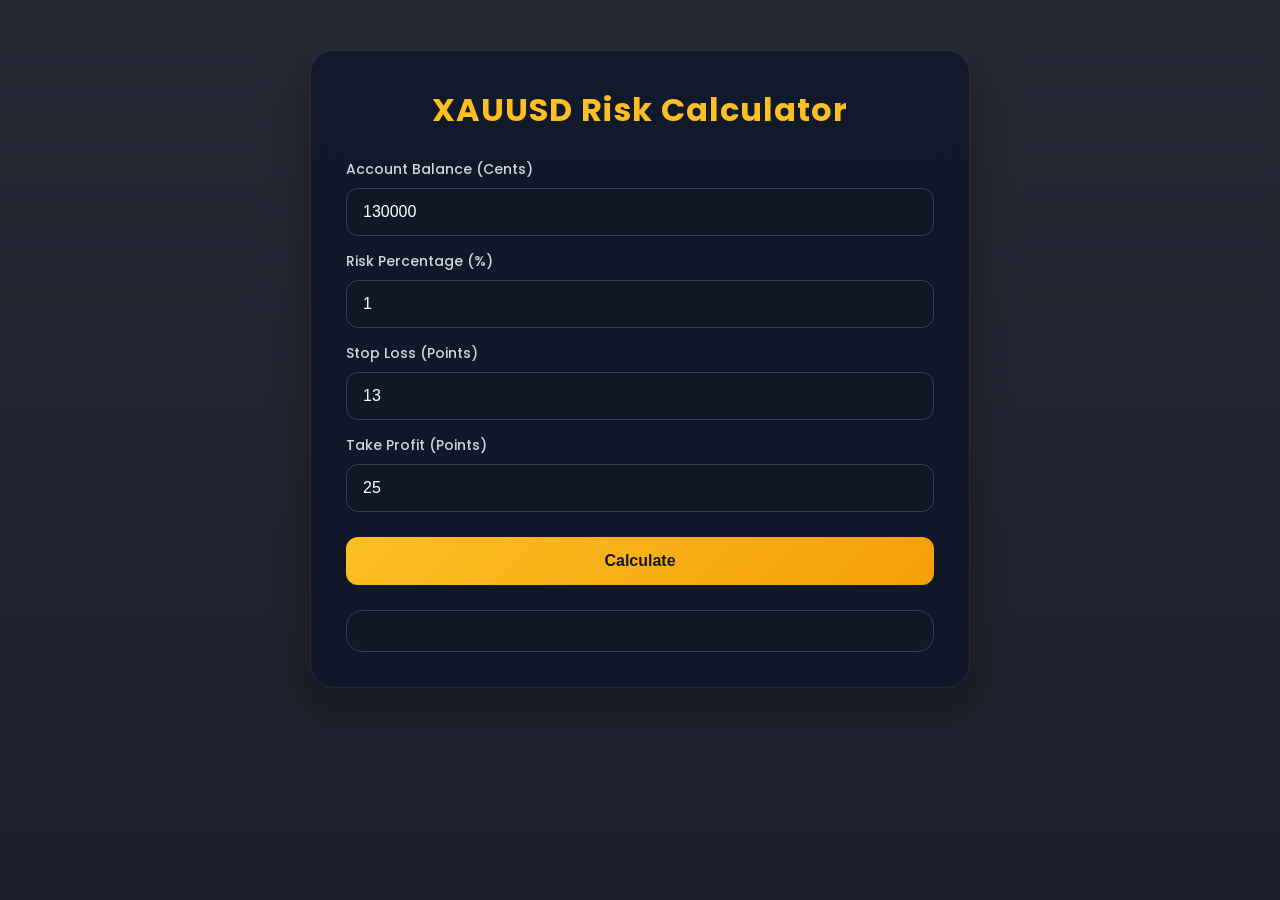
<file: index.html>
<!DOCTYPE html>
<html lang="en">
<head>
<meta charset="UTF-8">
<meta name="viewport" content="width=device-width, initial-scale=1.0">
<title>XAUUSD Risk Calculator</title>
<link rel="stylesheet" href="style.css">
</head>
<body background="url('images/trading-bg.jpg');">

<div class="card">
    <h2>XAUUSD Risk Calculator</h2>

    <label>Account Balance (Cents)</label>
    <input type="number" id="balance" value="130000">

    <label>Risk Percentage (%)</label>
    <input type="number" id="risk" value="1">

    <label>Stop Loss (Points)</label>
    <input type="number" id="sl" value="13">

    <label>Take Profit (Points)</label>
    <input type="number" id="tp" value="25">

    <button onclick="calculate()">Calculate</button>

    <div class="result" id="output"></div>
</div>

<script>
function calculate() {

    let balanceCents = parseFloat(document.getElementById("balance").value);
    let balance = balanceCents / 100;
    let riskPercent = parseFloat(document.getElementById("risk").value);
    let sl = parseFloat(document.getElementById("sl").value);
    let tp = parseFloat(document.getElementById("tp").value);

    let riskAmount = balance * riskPercent / 100;

    // Your cent-account formula:
    let lotSize = riskAmount / sl;

    let profit = lotSize * tp;
    let rr = (tp / sl).toFixed(2);

    let output = `
═══════════════════════════════
      TRADE RISK DETAILS
═══════════════════════════════

💰 Account Balance: $${balance.toFixed(2)}
🪙 Balance in Cents: ${(balance*100).toLocaleString()} cents

📦 Lot Size: ${lotSize.toFixed(2)} cent lot

📏 Stop Loss: ${sl} points
📏 Take Profit: ${tp} points

⚠️ Risk Percentage: ${riskPercent.toFixed(2)}%
📉 Stop Loss Risk: $${riskAmount.toFixed(2)} Loss

🎯 Take Profit Reward: $${profit.toFixed(2)} Profit
📊 Risk : Reward Ratio: 1 : ${rr}

═══════════════════════════════
`;

    document.getElementById("output").innerHTML = `
═══════════════════════════════<br>
&nbsp;&nbsp;&nbsp;&nbsp;TRADE RISK DETAILS<br>
═══════════════════════════════<br><br>

🪙 Account Balance: ${balanceCents.toLocaleString()} cents<br>
💰 Balance in USD: $${balance.toFixed(2)}<br>

📦 Lot Size:
<span class="lot-highlight">
${lotSize.toFixed(2)} cent lot
</span><br><br>

📏 Stop Loss: ${sl} points<br>
📏 Take Profit: ${tp} points<br>

⚠️ Risk Percentage: ${riskPercent.toFixed(2)}%<br>

📉 Stop Loss Risk:
<span class="loss-highlight">
$${riskAmount.toFixed(2)} Loss
</span><br>

🎯 Take Profit Reward:
<span class="profit-highlight">
$${profit.toFixed(2)} Profit
</span><br>

📊 Risk : Reward Ratio: 1 : ${rr}<br>

═══════════════════════════════
`;
}
</script>

</body>
</html>
</file>
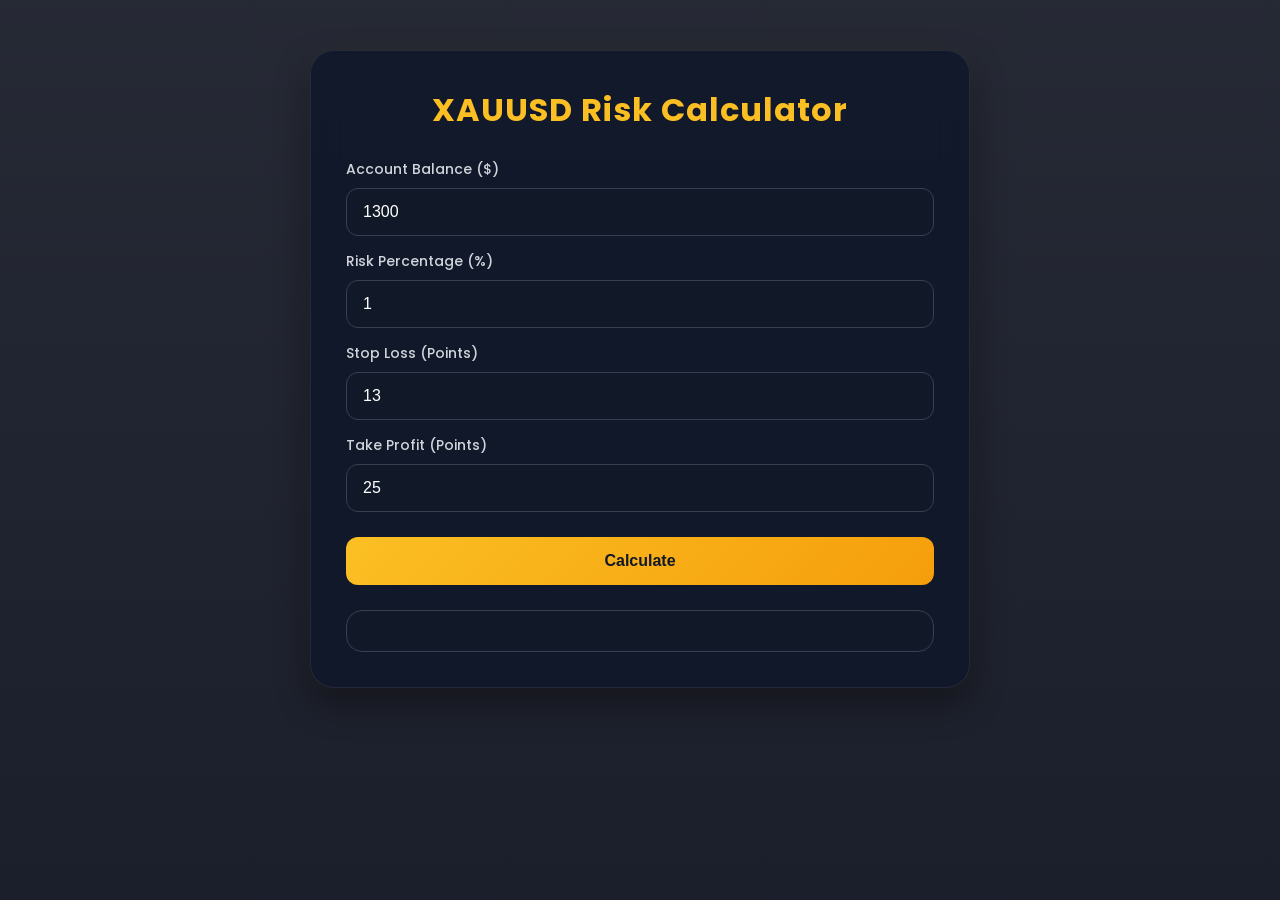
<file: index..html>
<!DOCTYPE html>
<html lang="en">
<head>
<meta charset="UTF-8">
<meta name="viewport" content="width=device-width, initial-scale=1.0">
<title>XAUUSD Risk Calculator</title>
<link rel="stylesheet" href="style.css">
</head>
<body background="url('images/trading-bg.jpg');">

<div class="card">
    <h2>XAUUSD Risk Calculator</h2>

    <label>Account Balance ($)</label>
    <input type="number" id="balance" value="1300">

    <label>Risk Percentage (%)</label>
    <input type="number" id="risk" value="1">

    <label>Stop Loss (Points)</label>
    <input type="number" id="sl" value="13">

    <label>Take Profit (Points)</label>
    <input type="number" id="tp" value="25">

    <button onclick="calculate()">Calculate</button>

    <div class="result" id="output"></div>
</div>

<script>
function calculate() {

    let balance = parseFloat(document.getElementById("balance").value);
    let riskPercent = parseFloat(document.getElementById("risk").value);
    let sl = parseFloat(document.getElementById("sl").value);
    let tp = parseFloat(document.getElementById("tp").value);

    let riskAmount = balance * riskPercent / 100;

    // Your cent-account formula:
    let lotSize = riskAmount / sl;

    let profit = lotSize * tp;
    let rr = (tp / sl).toFixed(2);

    let output = `
═══════════════════════════════
      TRADE RISK DETAILS
═══════════════════════════════

💰 Account Balance: $${balance.toFixed(2)}
🪙 Balance in Cents: ${(balance*100).toLocaleString()} cents

📦 Lot Size: ${lotSize.toFixed(2)} cent lot

📏 Stop Loss: ${sl} points
📏 Take Profit: ${tp} points

⚠️ Risk Percentage: ${riskPercent.toFixed(2)}%
📉 Stop Loss Risk: $${riskAmount.toFixed(2)} Loss

🎯 Take Profit Reward: $${profit.toFixed(2)} Profit
📊 Risk : Reward Ratio: 1 : ${rr}

═══════════════════════════════
`;

    document.getElementById("output").innerHTML = `
═══════════════════════════════<br>
&nbsp;&nbsp;&nbsp;&nbsp;TRADE RISK DETAILS<br>
═══════════════════════════════<br><br>

💰 Account Balance: $${balance.toFixed(2)}<br>
🪙 Balance in Cents: ${(balance*100).toLocaleString()} cents<br>

📦 Lot Size:
<span class="lot-highlight">
${lotSize.toFixed(2)} cent lot
</span><br><br>

📏 Stop Loss: ${sl} points<br>
📏 Take Profit: ${tp} points<br>

⚠️ Risk Percentage: ${riskPercent.toFixed(2)}%<br>

📉 Stop Loss Risk:
<span class="loss-highlight">
$${riskAmount.toFixed(2)} Loss
</span><br>

🎯 Take Profit Reward:
<span class="profit-highlight">
$${profit.toFixed(2)} Profit
</span><br>

📊 Risk : Reward Ratio: 1 : ${rr}<br>

═══════════════════════════════
`;
}
</script>

</body>
</html>
</file>
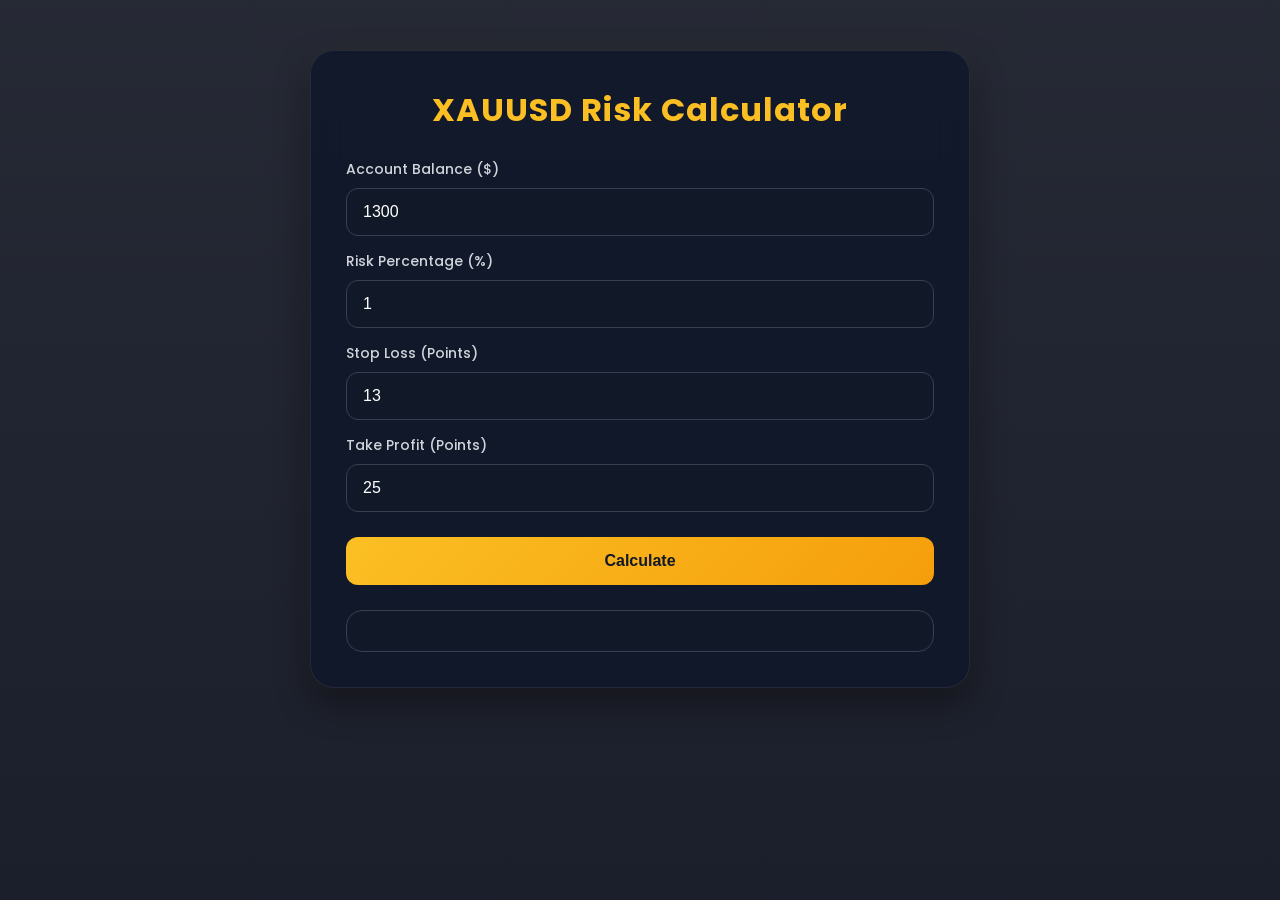
<file: Risk Calculator.html>
<!DOCTYPE html>
<html lang="en">
<head>
<meta charset="UTF-8">
<meta name="viewport" content="width=device-width, initial-scale=1.0">
<title>XAUUSD Risk Calculator</title>
<link rel="stylesheet" href="style.css">
</head>
<body background="url('images/trading-bg.jpg');">

<div class="card">
    <h2>XAUUSD Risk Calculator</h2>

    <label>Account Balance ($)</label>
    <input type="number" id="balance" value="1300">

    <label>Risk Percentage (%)</label>
    <input type="number" id="risk" value="1">

    <label>Stop Loss (Points)</label>
    <input type="number" id="sl" value="13">

    <label>Take Profit (Points)</label>
    <input type="number" id="tp" value="25">

    <button onclick="calculate()">Calculate</button>

    <div class="result" id="output"></div>
</div>

<script>
function calculate() {

    let balance = parseFloat(document.getElementById("balance").value);
    let riskPercent = parseFloat(document.getElementById("risk").value);
    let sl = parseFloat(document.getElementById("sl").value);
    let tp = parseFloat(document.getElementById("tp").value);

    let riskAmount = balance * riskPercent / 100;

    // Your cent-account formula:
    let lotSize = riskAmount / sl;

    let profit = lotSize * tp;
    let rr = (tp / sl).toFixed(2);

    let output = `
═══════════════════════════════
      TRADE RISK DETAILS
═══════════════════════════════

💰 Account Balance: $${balance.toFixed(2)}
🪙 Balance in Cents: ${(balance*100).toLocaleString()} cents

📦 Lot Size: ${lotSize.toFixed(2)} cent lot

📏 Stop Loss: ${sl} points
📏 Take Profit: ${tp} points

⚠️ Risk Percentage: ${riskPercent.toFixed(2)}%
📉 Stop Loss Risk: $${riskAmount.toFixed(2)} Loss

🎯 Take Profit Reward: $${profit.toFixed(2)} Profit
📊 Risk : Reward Ratio: 1 : ${rr}

═══════════════════════════════
`;

    document.getElementById("output").innerHTML = `
═══════════════════════════════<br>
&nbsp;&nbsp;&nbsp;&nbsp;TRADE RISK DETAILS<br>
═══════════════════════════════<br><br>

💰 Account Balance: $${balance.toFixed(2)}<br>
🪙 Balance in Cents: ${(balance*100).toLocaleString()} cents<br>

📦 Lot Size:
<span class="lot-highlight">
${lotSize.toFixed(2)} cent lot
</span><br><br>

📏 Stop Loss: ${sl} points<br>
📏 Take Profit: ${tp} points<br>

⚠️ Risk Percentage: ${riskPercent.toFixed(2)}%<br>

📉 Stop Loss Risk:
<span class="loss-highlight">
$${riskAmount.toFixed(2)} Loss
</span><br>

🎯 Take Profit Reward:
<span class="profit-highlight">
$${profit.toFixed(2)} Profit
</span><br>

📊 Risk : Reward Ratio: 1 : ${rr}<br>

═══════════════════════════════
`;
}
</script>

</body>
</html>
</file>
<file: style.css>
/* =========================
   XAUUSD RISK CALCULATOR
   PREMIUM TRADING THEME
========================= */

@import url('https://fonts.googleapis.com/css2?family=Poppins:wght@300;400;500;600;700;800&display=swap');

*{
    margin:0;
    padding:0;
    box-sizing:border-box;
}

body{
    font-family:'Poppins',sans-serif;
    max-width:700px;
    margin:30px auto;
    padding:20px;

    /* Trading Background */
    background:
    linear-gradient(
        rgba(8,12,25,0.88),
        rgba(8,12,25,0.92)
    ),
    url('https://images.unsplash.com/photo-1642790106117-e829e14a795f?auto=format&fit=crop&w=1920&q=80');

    background-size:cover;
    background-position:center;
    background-repeat:no-repeat;
    background-attachment:fixed;

    color:#ffffff;
}

/* =========================
   MAIN CARD
========================= */

.card{
    background:rgba(15,23,42,0.85);
    backdrop-filter:blur(15px);
    -webkit-backdrop-filter:blur(15px);

    border:1px solid rgba(255,255,255,0.08);

    padding:35px;
    border-radius:24px;

    box-shadow:
    0 15px 35px rgba(0,0,0,.4),
    0 0 20px rgba(251,191,36,.05);
}

/* =========================
   HEADING
========================= */

h2{
    text-align:center;
    color:#fbbf24;
    font-size:32px;
    font-weight:700;
    margin-bottom:25px;
    letter-spacing:1px;
}

/* =========================
   LABELS
========================= */

label{
    display:block;
    margin-top:15px;
    margin-bottom:8px;
    color:#d1d5db;
    font-size:14px;
    font-weight:500;
}

/* =========================
   INPUTS
========================= */

input{
    width:100%;
    padding:14px 16px;

    background:#111827;
    border:1px solid #374151;

    color:#ffffff;
    font-size:16px;

    border-radius:12px;

    transition:all .3s ease;
}

input:focus{
    outline:none;

    border-color:#fbbf24;

    box-shadow:
    0 0 0 3px rgba(251,191,36,.15),
    0 0 12px rgba(251,191,36,.25);
}

/* =========================
   BUTTON
========================= */

button{
    width:100%;
    margin-top:25px;
    padding:15px;

    border:none;
    border-radius:12px;

    background:
    linear-gradient(
        135deg,
        #fbbf24,
        #f59e0b
    );

    color:#111827;

    font-size:16px;
    font-weight:700;

    cursor:pointer;

    transition:.3s;
}

button:hover{
    transform:translateY(-3px);

    box-shadow:
    0 10px 25px rgba(251,191,36,.35);
}

button:active{
    transform:scale(.98);
}

/* =========================
   RESULT BOX
========================= */

.result{
    margin-top:25px;

    background:#111827;

    border:1px solid #374151;

    border-radius:16px;

    padding:20px;

    color:#e5e7eb;

    white-space:pre-line;

    font-family:Consolas, monospace;
    font-size:14px;
    line-height:1.4;

    box-shadow:
    inset 0 0 15px rgba(255,255,255,.02);
}

/* =========================
   SCROLLBAR
========================= */

::-webkit-scrollbar{
    width:8px;
}

::-webkit-scrollbar-track{
    background:#111827;
}

::-webkit-scrollbar-thumb{
    background:#fbbf24;
    border-radius:20px;
}

/* =========================
   MOBILE
========================= */

@media(max-width:768px){

    body{
        padding:15px;
    }

    .card{
        padding:25px;
    }

    h2{
        font-size:26px;
    }

    input{
        font-size:15px;
    }
}
/* =========================
   HIGHLIGHT ANIMATION
========================= */

@keyframes glowPulse {

    0%{
        opacity:1;
        transform:scale(1);
        text-shadow:
        0 0 5px currentColor;
    }

    50%{
        opacity:.7;
        transform:scale(1.08);
        text-shadow:
        0 0 15px currentColor,
        0 0 25px currentColor;
    }

    100%{
        opacity:1;
        transform:scale(1);
        text-shadow:
        0 0 5px currentColor;
    }
}

.lot-highlight{
    color:#fbbf24;
    font-weight:700;
    animation:glowPulse 1.5s infinite;
}

.loss-highlight{
    color:#ef4444;
    font-weight:700;
    animation:glowPulse 1.5s infinite;
}

.profit-highlight{
    color:#22c55e;
    font-weight:700;
    animation:glowPulse 1.5s infinite;
}
</file>
